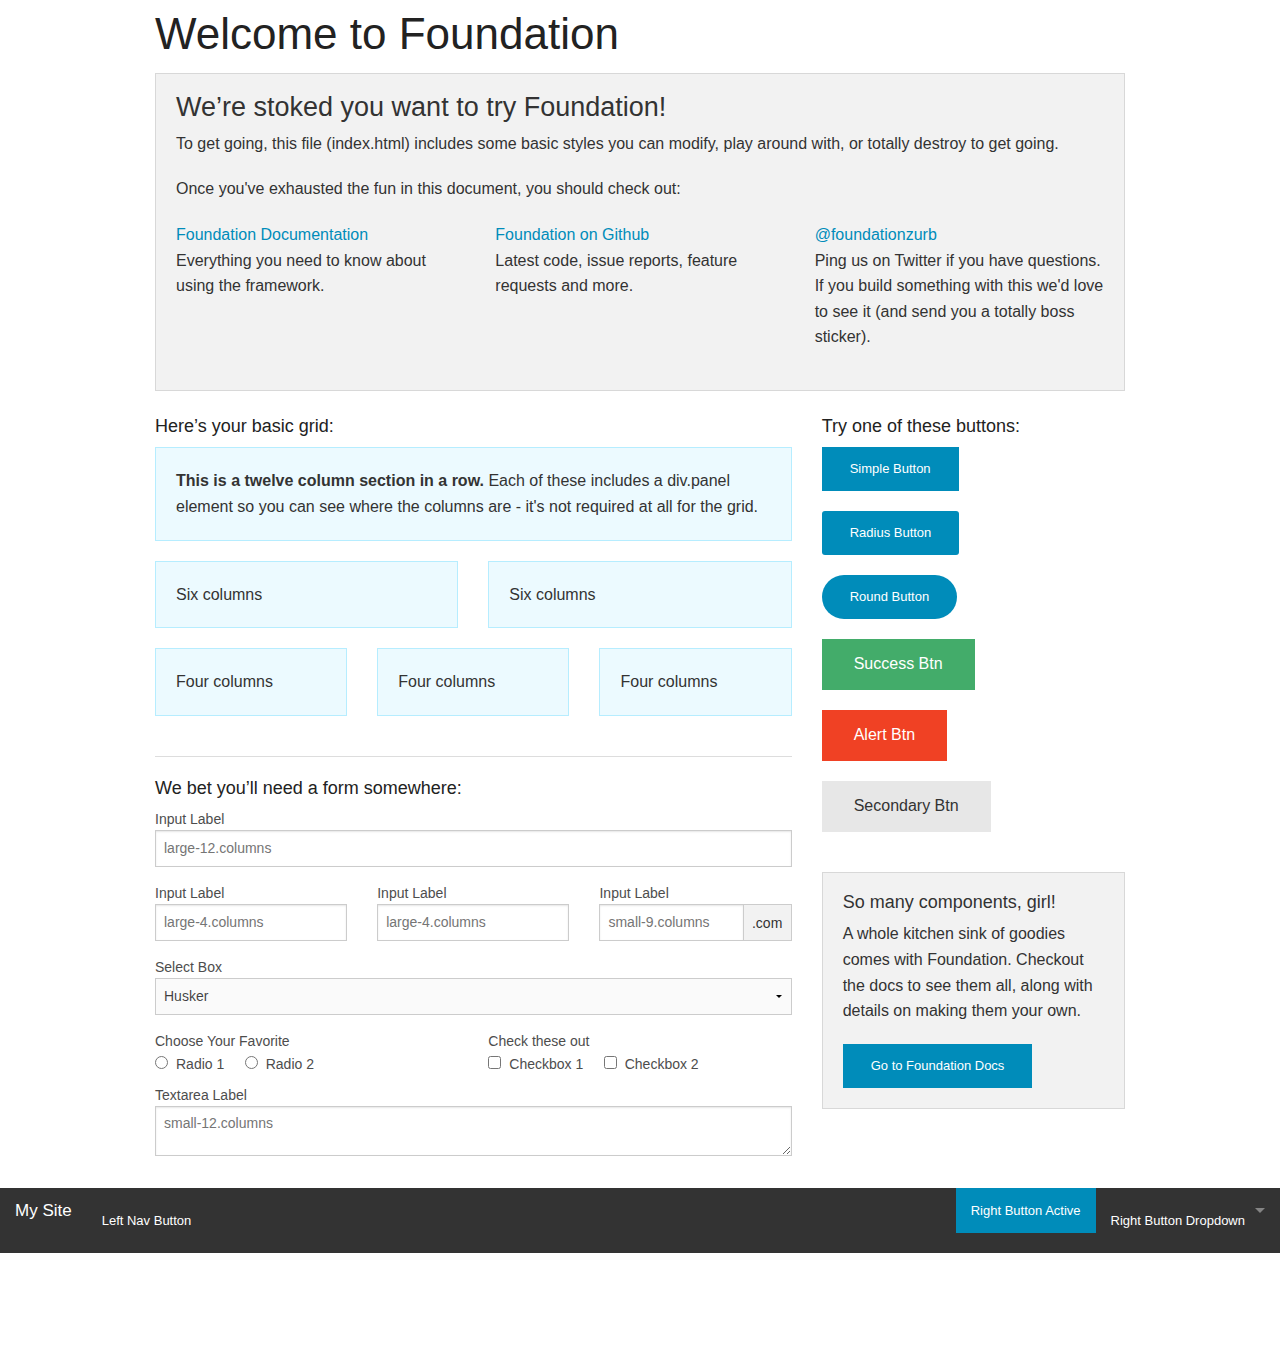
<file: index.html>
<!doctype html>
<html class="no-js" lang="en">
  <head>
    <meta charset="utf-8" />
    <meta name="viewport" content="width=device-width, initial-scale=1.0" />
    <title>Foundation | Welcome</title>
    <link rel="stylesheet" href="scripts/css/foundation.css" />
    <script src="scripts/js/vendor/modernizr.js"></script>
  </head>
  <body>
    
    <div class="row">
      <div class="large-12 columns">
        <h1>Welcome to Foundation</h1>
      </div>
    </div>
    
    <div class="row">
      <div class="large-12 columns">
      	<div class="panel">
	        <h3>We&rsquo;re stoked you want to try Foundation! </h3>
	        <p>To get going, this file (index.html) includes some basic styles you can modify, play around with, or totally destroy to get going.</p>
	        <p>Once you've exhausted the fun in this document, you should check out:</p>
	        <div class="row">
	        	<div class="large-4 medium-4 columns">
	    		<p><a href="http://foundation.zurb.com/docs">Foundation Documentation</a><br />Everything you need to know about using the framework.</p>
	    	</div>
	        	<div class="large-4 medium-4 columns">
	        		<p><a href="http://github.com/zurb/foundation">Foundation on Github</a><br />Latest code, issue reports, feature requests and more.</p>
	        	</div>
	        	<div class="large-4 medium-4 columns">
	        		<p><a href="http://twitter.com/foundationzurb">@foundationzurb</a><br />Ping us on Twitter if you have questions. If you build something with this we'd love to see it (and send you a totally boss sticker).</p>
	        	</div>        
					</div>
      	</div>
      </div>
    </div>

    <div class="row">
      <div class="large-8 medium-8 columns">
        <h5>Here&rsquo;s your basic grid:</h5>
        <!-- Grid Example -->

        <div class="row">
          <div class="large-12 columns">
            <div class="callout panel">
              <p><strong>This is a twelve column section in a row.</strong> Each of these includes a div.panel element so you can see where the columns are - it's not required at all for the grid.</p>
            </div>
          </div>
        </div>
        <div class="row">
          <div class="large-6 medium-6 columns">
            <div class="callout panel">
              <p>Six columns</p>
            </div>
          </div>
          <div class="large-6 medium-6 columns">
            <div class="callout panel">
              <p>Six columns</p>
            </div>
          </div>
        </div>
        <div class="row">
          <div class="large-4 medium-4 small-4 columns">
            <div class="callout panel">
              <p>Four columns</p>
            </div>
          </div>
          <div class="large-4 medium-4 small-4 columns">
            <div class="callout panel">
              <p>Four columns</p>
            </div>
          </div>
          <div class="large-4 medium-4 small-4 columns">
            <div class="callout panel">
              <p>Four columns</p>
            </div>
          </div>
        </div>
        
        <hr />
                
        <h5>We bet you&rsquo;ll need a form somewhere:</h5>
        <form>
				  <div class="row">
				    <div class="large-12 columns">
				      <label>Input Label</label>
				      <input type="text" placeholder="large-12.columns" />
				    </div>
				  </div>
				  <div class="row">
				    <div class="large-4 medium-4 columns">
				      <label>Input Label</label>
				      <input type="text" placeholder="large-4.columns" />
				    </div>
				    <div class="large-4 medium-4 columns">
				      <label>Input Label</label>
				      <input type="text" placeholder="large-4.columns" />
				    </div>
				    <div class="large-4 medium-4 columns">
				      <div class="row collapse">
				        <label>Input Label</label>
				        <div class="small-9 columns">
				          <input type="text" placeholder="small-9.columns" />
				        </div>
				        <div class="small-3 columns">
				          <span class="postfix">.com</span>
				        </div>
				      </div>
				    </div>
				  </div>
				  <div class="row">
				    <div class="large-12 columns">
				      <label>Select Box</label>
				      <select>
				        <option value="husker">Husker</option>
				        <option value="starbuck">Starbuck</option>
				        <option value="hotdog">Hot Dog</option>
				        <option value="apollo">Apollo</option>
				      </select>
				    </div>
				  </div>
				  <div class="row">
				    <div class="large-6 medium-6 columns">
				      <label>Choose Your Favorite</label>
				      <input type="radio" name="pokemon" value="Red" id="pokemonRed"><label for="pokemonRed">Radio 1</label>
				      <input type="radio" name="pokemon" value="Blue" id="pokemonBlue"><label for="pokemonBlue">Radio 2</label>
				    </div>
				    <div class="large-6 medium-6 columns">
				      <label>Check these out</label>
				      <input id="checkbox1" type="checkbox"><label for="checkbox1">Checkbox 1</label>
				      <input id="checkbox2" type="checkbox"><label for="checkbox2">Checkbox 2</label>
				    </div>
				  </div>
				  <div class="row">
				    <div class="large-12 columns">
				      <label>Textarea Label</label>
				      <textarea placeholder="small-12.columns"></textarea>
				    </div>
				  </div>
				</form>
      </div>     

      <div class="large-4 medium-4 columns">
			  <h5>Try one of these buttons:</h5>
			  <p><a href="#" class="small button">Simple Button</a><br/>
        <a href="#" class="small radius button">Radius Button</a><br/>
        <a href="#" class="small round button">Round Button</a><br/>            
        <a href="#" class="medium success button">Success Btn</a><br/>
        <a href="#" class="medium alert button">Alert Btn</a><br/>
        <a href="#" class="medium secondary button">Secondary Btn</a></p>           
				<div class="panel">
        	<h5>So many components, girl!</h5>
        	<p>A whole kitchen sink of goodies comes with Foundation. Checkout the docs to see them all, along with details on making them your own.</p>
        	<a href="http://foundation.zurb.com/docs/" class="small button">Go to Foundation Docs</a>          
        </div>
      </div>
    </div>
    <nav class="top-bar" data-topbar role="navigation">
  <ul class="title-area">
    <li class="name">
      <h1><a href="#">My Site</a></h1>
    </li>
     <!-- Remove the class "menu-icon" to get rid of menu icon. Take out "Menu" to just have icon alone -->
    <li class="toggle-topbar menu-icon"><a href="#"><span>Menu</span></a></li>
  </ul>

  <section class="top-bar-section">
    <!-- Right Nav Section -->
    <ul class="right">
      <li class="active"><a href="#">Right Button Active</a></li>
      <li class="has-dropdown">
        <a href="#">Right Button Dropdown</a>
        <ul class="dropdown">
          <li><a href="#">First link in dropdown</a></li>
          <li class="active"><a href="#">Active link in dropdown</a></li>
        </ul>
      </li>
    </ul>

    <!-- Left Nav Section -->
    <ul class="left">
      <li><a href="#">Left Nav Button</a></li>
    </ul>
  </section>
</nav>
    <script src="scripts/js/vendor/jquery.js"></script>
    <script src="scripts/js/foundation.min.js"></script>
    <script>
      $(document).foundation();
    </script>
  </body>
</html>
</file>
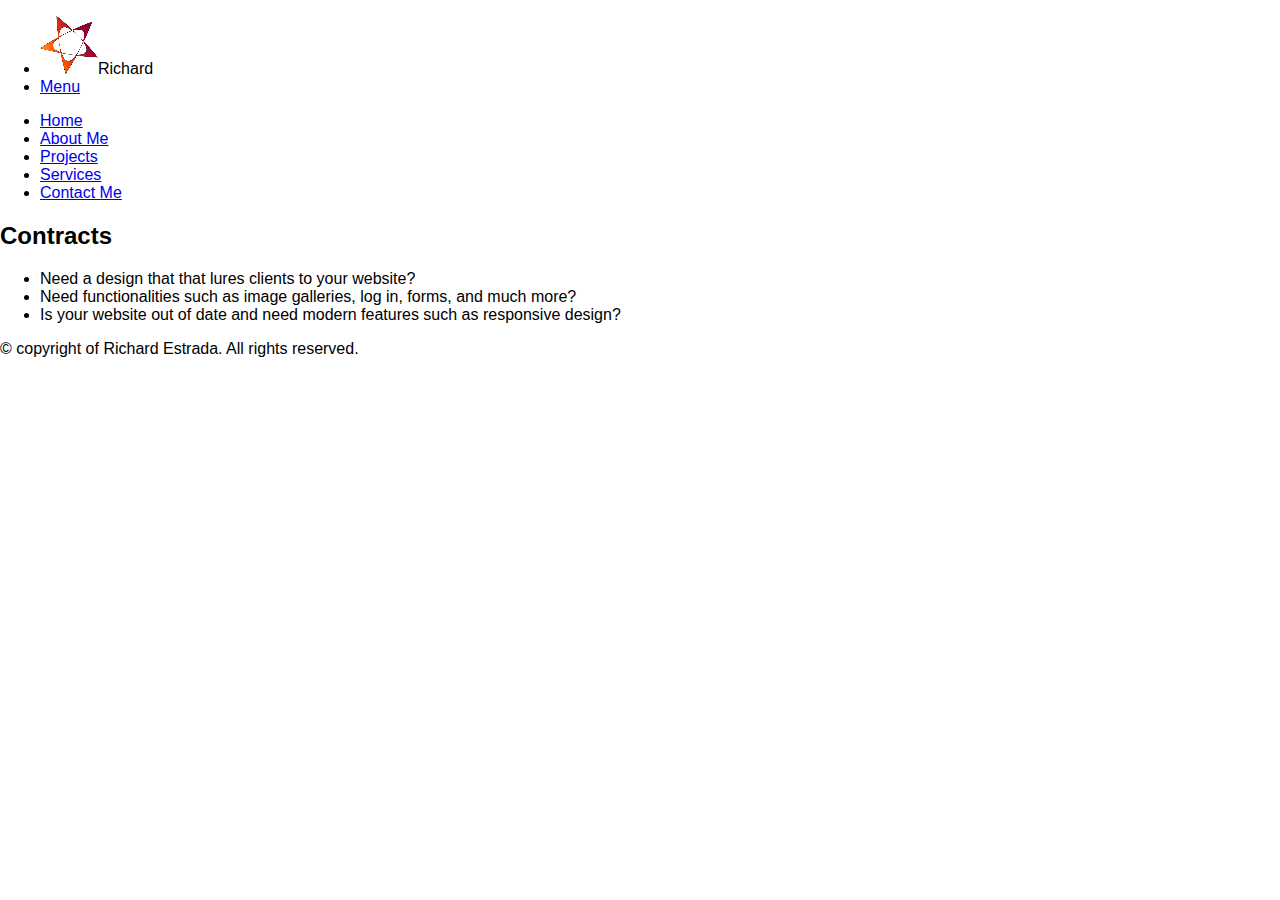
<file: test.html>
<!doctype html>
<html class="no-js" lang="en">
  <head>
    <meta charset="utf-8" />
    <meta name="viewport" content="width=device-width, initial-scale=1.0" />
    <title>Foundation | Welcome</title>
	<link rel="stylesheet" href="scripts/css/normalize.css" />
    <script src="scripts/js/vendor/modernizr.js"></script>
  </head>
  <body>
  <nav class="top-bar" data-topbar role="navigation">
  <ul class="title-area">
    <li class="name">
		<div id="logo"><img src="img/logo.png" alt="logo" /><span id="sitename">Richard</span></div>
    </li>
     <!-- Remove the class "menu-icon" to get rid of menu icon. Take out "Menu" to just have icon alone -->
    <li class="toggle-topbar menu-icon"><a href="#"><span>Menu</span></a></li>
  </ul>

  <section class="top-bar-section">
    <!-- right Nav Section -->
    <ul class="right">
		<li><a href="home.php" id="home">Home</a></li>
        <li><a href="aboutme.php">About Me</a></li>
		<li><a href="projects.php">Projects</a></li>
		<li><a href="services.php">Services</a></li>
		<li><a href="contactus.php">Contact Me</a></li>
    </ul>
  </section>
</nav>
 <div id="services">
<h2>Contracts</h2>
<ul>
<li>Need a design that that lures clients to your website?</li>
<li>Need functionalities such as image galleries, log in, forms, and much more?</li>
<li>Is your website out of date and need modern features such as responsive design?</li>
</ul>
</div>
<footer>
&copy; copyright of Richard Estrada. All rights reserved.
    <script src="scripts/js/vendor/jquery.js"></script>
    <script src="scripts/js/foundation.min.js"></script>
    <script>
      $(document).foundation();
    </script>
  </body>
</html>
</file>
